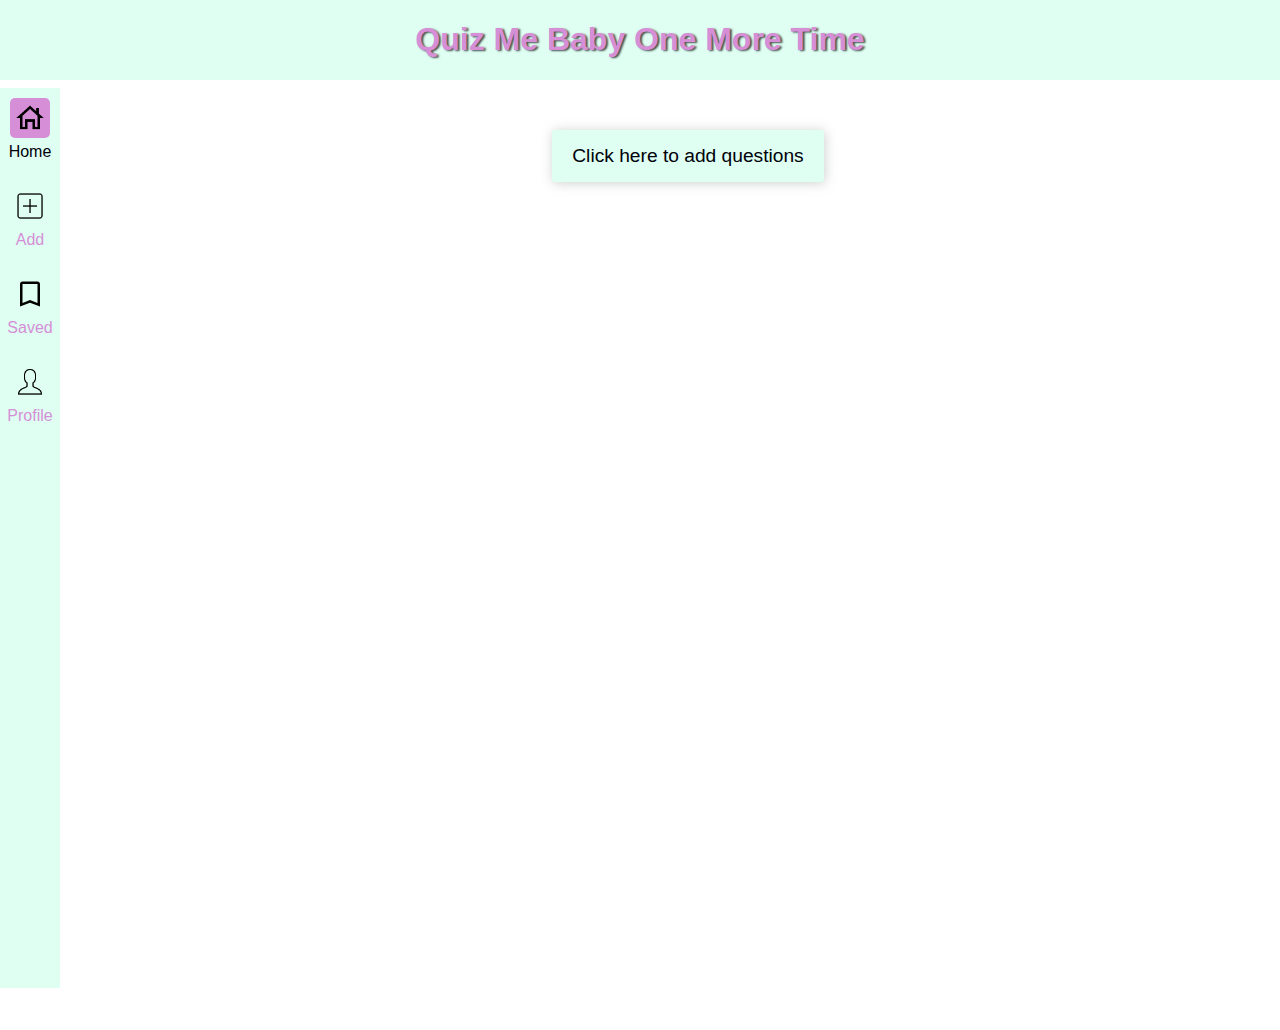
<file: index.html>
<!DOCTYPE html>
<html lang="en">
  <head>
    <meta charset="UTF-8" />
    <meta http-equiv="X-UA-Compatible" content="IE=edge" />
    <meta name="viewport" content="width=device-width, initial-scale=1.0" />
    <link rel="shortcut icon" href="./app_logo.svg" type="image/x-icon" />
    <title>Quiz App</title>
    <link rel="stylesheet" href="./components/style.css" />
    <script defer type="module" src="./JS/main.js"></script>
  </head>
  <body>
    <header class="header">
      <section class="title__Ct">
        <h1 data-js="app-name">Quiz Me Baby One More Time</h1>
      </section>
    </header>
    <main data-js="main">
      <section class="cards__grid" data-js="cardsGrid"></section>
    </main>
    <footer>
      <section class="footer__links">
        <a href="./index.html" class="footer__link">
          <img
            src="./assets/icons8-startseite-96.png"
            alt="home-button"
            class="footer__icon footer__icon--active"
          />
          <span class="nav__caption">Home</span>
        </a>
        <a href="./form.html" class="footer__link">
          <img
            src="./assets/add_new.png"
            alt="add-new-question-button"
            class="footer__icon"
          />
          <span class="nav__caption">Add</span>
        </a>

        <a href="./bookmarks.html" class="footer__link">
          <img
            src="./assets/bookmark.svg"
            alt="go-to-bookmarks"
            class="footer__icon"
          />
          <span class="nav__caption">Saved</span>
        </a>
        <a href="./profile.html" class="footer__link">
          <img
            src="./assets/icons8-geschlechtsneutraler-benutzer-100.png"
            alt="go-to-user-profile"
            class="footer__icon"
          />
          <span class="nav__caption">Profile</span>
        </a>
      </section>
    </footer>
  </body>
</html>
</file>
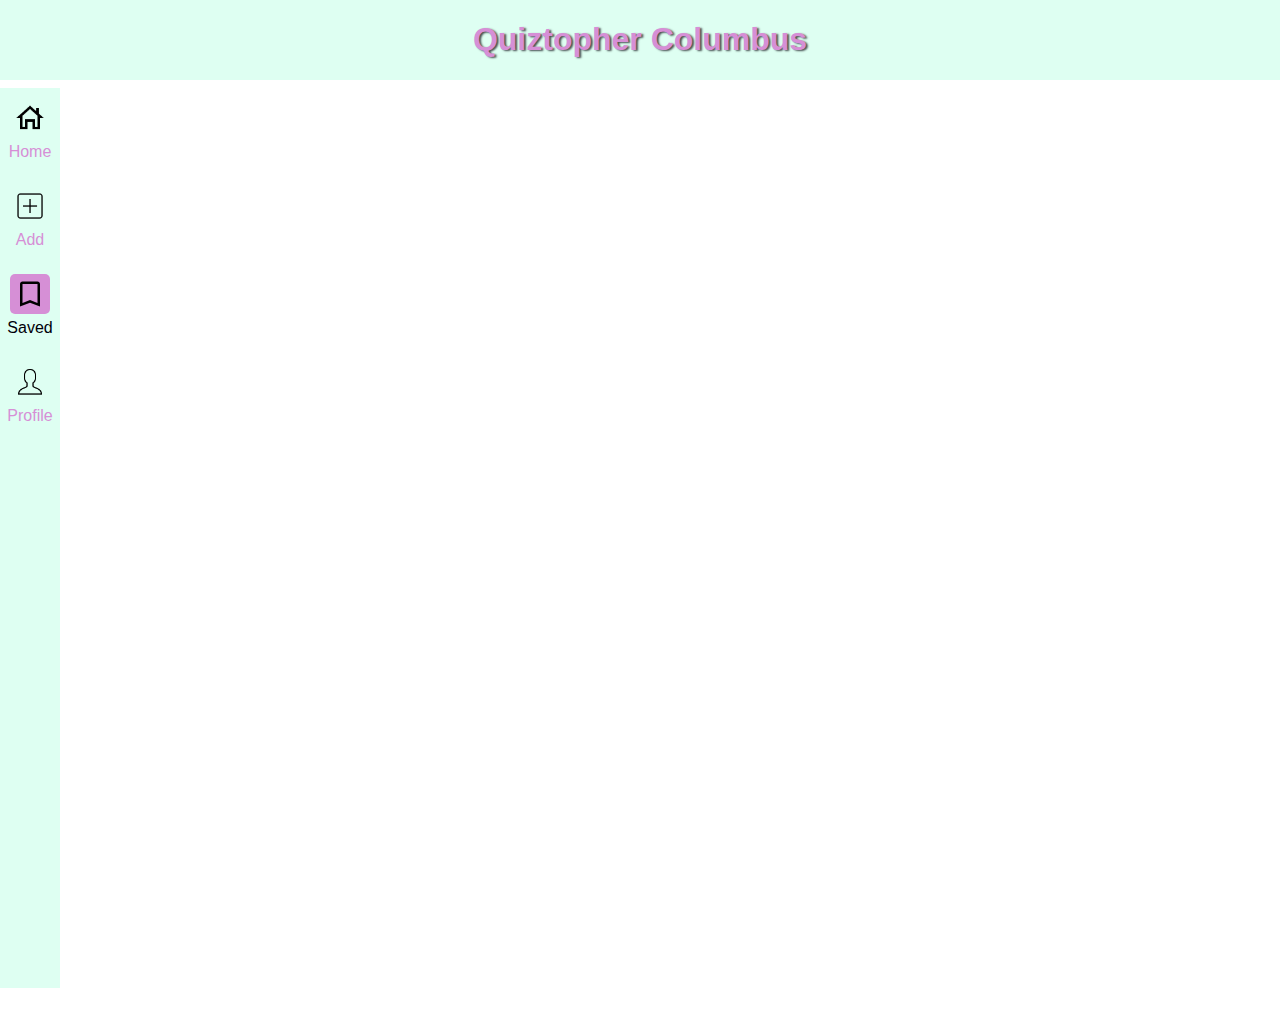
<file: bookmarks.html>
<!DOCTYPE html>
<html lang="en">
  <head>
    <meta charset="UTF-8" />
    <meta http-equiv="X-UA-Compatible" content="IE=edge" />
    <meta name="viewport" content="width=device-width, initial-scale=1.0" />
    <link rel="shortcut icon" href="./app_logo.svg" type="image/x-icon" />
    <title>Bookmarks</title>
    <link rel="stylesheet" href="./components/style.css" />
    <script defer type="module" src="./JS/saved.js"></script>
  </head>
  <body>
    <header class="header">
      <section class="title__Ct">
        <h1>Quiztopher Columbus</h1>
      </section>
    </header>
    <main data-js="main">
      <section class="favorites__grid" data-js="cardsGrid"></section>
    </main>
    <footer>
      <section class="footer__links">
        <a href="./index.html" class="footer__link">
          <img
            src="./assets/icons8-startseite-96.png"
            alt="home-button"
            class="footer__icon"
          />
          <span class="nav__caption">Home</span>
        </a>
        <a href="./form.html" class="footer__link">
          <img
            src="./assets/add_new.png"
            alt="add-new-question-button"
            class="footer__icon"
          />
          <span class="nav__caption">Add</span>
        </a>
        <a href="./bookmarks.html" class="footer__link">
          <img
            src="./assets/bookmark.svg"
            alt="go-to-bookmarks"
            class="footer__icon footer__icon--active"
          />
          <span class="nav__caption">Saved</span>
        </a>
        <a href="./profile.html" class="footer__link">
          <img
            src="./assets/icons8-geschlechtsneutraler-benutzer-100.png"
            alt="go-to-user-profile"
            class="footer__icon"
          />
          <span class="nav__caption">Profile</span>
        </a>
      </section>
    </footer>
  </body>
</html>
</file>
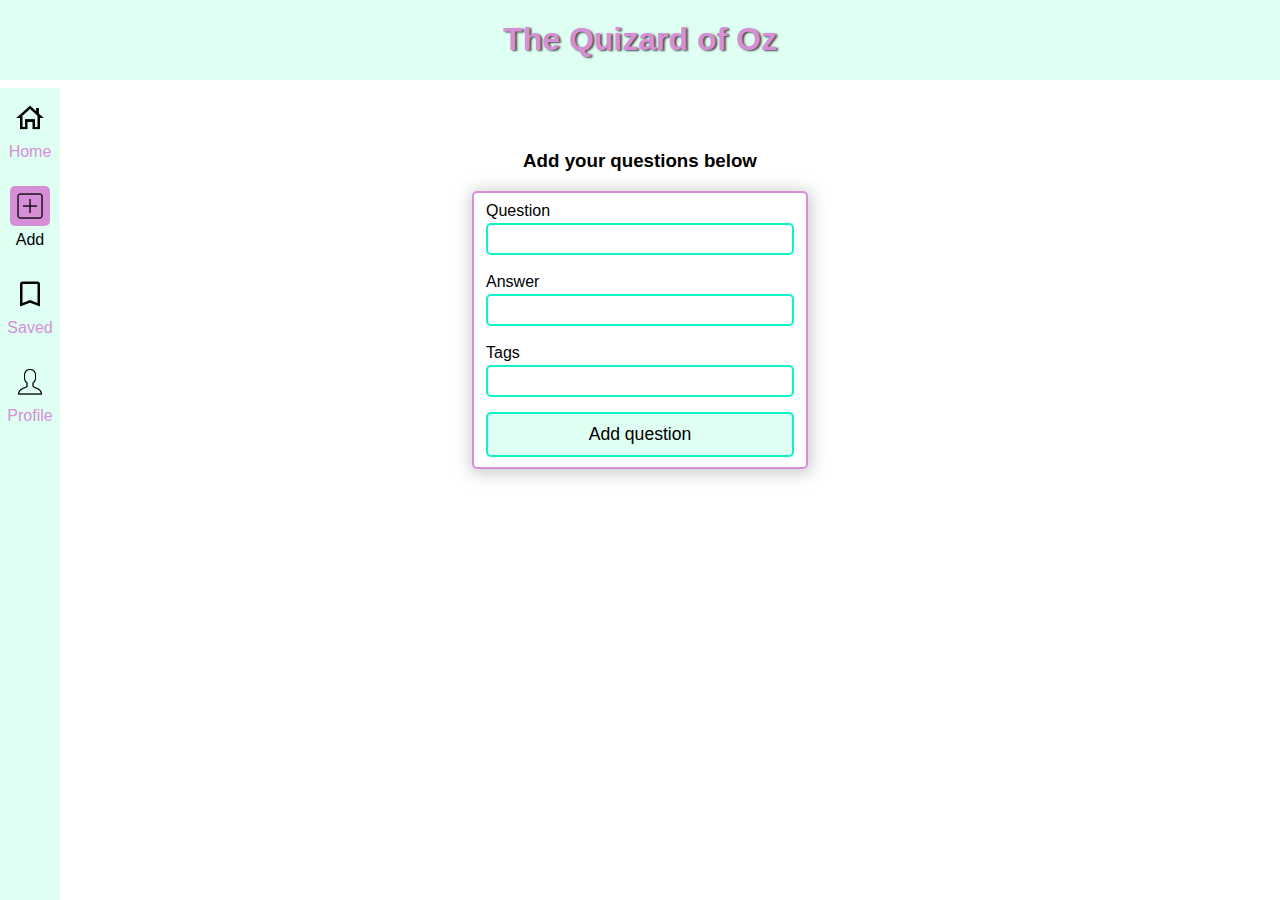
<file: form.html>
<!DOCTYPE html>
<html lang="en">
  <head>
    <link rel="shortcut icon" href="./app_logo.svg" type="image/x-icon" />
    <link rel="stylesheet" href="./components/style.css" />
    <meta charset="UTF-8" />
    <meta http-equiv="X-UA-Compatible" content="IE=edge" />
    <meta name="viewport" content="width=device-width, initial-scale=1.0" />
    <script defer type="module" src="./JS/form.js"></script>
    <title>Quiz App</title>
  </head>
  <body>
    <header class="header">
      <section class="title__Ct">
        <h1>The Quizard of Oz</h1>
      </section>
    </header>
    <main data-js="main">
      <form class="question__form" data-js="questionForm">
        <h3 class="form__title" id="form-title">Add your questions below</h3>
        <fieldset aria-labelledby="form-title">
          <label for="question">Question</label>
          <input
            type="text"
            name="question"
            id="question"
            data-js="questionInput"
            required
          />
          <label for="answer">Answer</label>
          <input
            type="text"
            name="answer"
            id="answer"
            data-js="answerInput"
            required
          />
          <label for="tags">Tags</label>
          <textarea
            name="tags"
            id="tags"
            cols="30"
            rows="1"
            data-js="tagsInput"
          ></textarea>
          <button type="submit" data-js="formButton">Add question</button>
        </fieldset>
      </form>
      <section class="modal__success" data-js="modalSuccess">
        <p class="modal__message" data-js="modalMessage">
          Succsessfully added your question to the Quiz &#9989;
        </p>
      </section>
    </main>
    <footer>
      <section class="footer__links">
        <a href="./index.html" class="footer__link">
          <img
            src="./assets/icons8-startseite-96.png"
            alt="home-button"
            class="footer__icon"
          />
          <span class="nav__caption">Home</span>
        </a>
        <a href="./form.html" class="footer__link">
          <img
            src="./assets/add_new.png"
            alt="add-new-question-button"
            class="footer__icon footer__icon--active"
          />
          <span class="nav__caption">Add</span>
        </a>
        <a href="./bookmarks.html" class="footer__link">
          <img
            src="./assets/bookmark.svg"
            alt="go-to-bookmarks"
            class="footer__icon"
          />
          <span class="nav__caption">Saved</span>
        </a>
        <a href="./profile.html" class="footer__link">
          <img
            src="./assets/icons8-geschlechtsneutraler-benutzer-100.png"
            alt="go-to-user-profile"
            class="footer__icon"
          />
          <span class="nav__caption">Profile</span>
        </a>
      </section>
    </footer>
  </body>
</html>
</file>
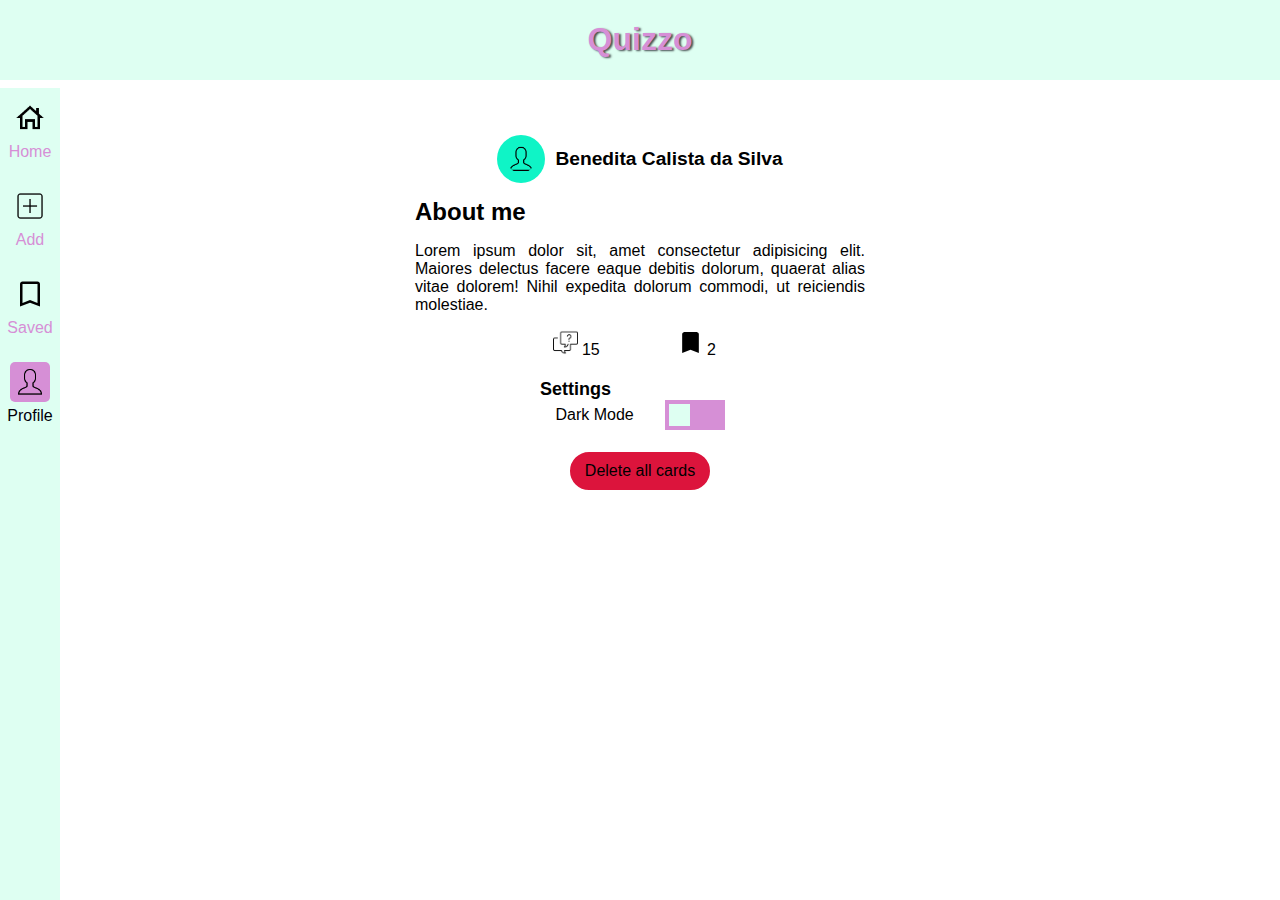
<file: profile.html>
<!DOCTYPE html>
<html lang="en">
  <head>
    <meta charset="UTF-8" />
    <meta http-equiv="X-UA-Compatible" content="IE=edge" />
    <meta name="viewport" content="width=device-width, initial-scale=1.0" />
    <link rel="shortcut icon" href="./app_logo.svg" type="image/x-icon" />
    <title>Quiz App</title>
    <link rel="stylesheet" href="./components/style.css" />
    <script defer src="./JS/profile.js"></script>
  </head>
  <body>
    <header class="header">
      <section class="title__Ct">
        <h1>Quizzo</h1>
      </section>
    </header>
    <main data-js="mainProfile">
      <section class="details__container" data-js="detailsCt">
        <section class="details">
          <img
            src="./assets/icons8-geschlechtsneutraler-benutzer-100.png"
            alt="user-image"
          />
          <span class="username">Benedita Calista da Silva</span>
        </section>
        <section class="about">
          <h2>About me</h2>
          <p class="about__me">
            Lorem ipsum dolor sit, amet consectetur adipisicing elit. Maiores
            delectus facere eaque debitis dolorum, quaerat alias vitae dolorem!
            Nihil expedita dolorum commodi, ut reiciendis molestiae.
          </p>
        </section>
        <!--    Counters     -->
        <section class="counters">
          <div class="open__questions tooltip">
            <span class="tooltiptext">Open questions</span>
            <img
              class="counter__img"
              src="./assets/icons8-question-60.png"
              alt="open-questions"
            />
            <span class="value">15</span>
          </div>
          <div class="saved__questions tooltip">
            <span class="tooltiptext">Saved questions</span>
            <img
              class="counter__img"
              src="./assets/bookmark_saved.svg"
              alt="saved-questions"
            />
            <span class="value">2</span>
          </div>
        </section>
        <section class="settings">
          <span>Settings</span>
          <div class="toggle__switch">
            <span>Dark Mode</span>
            <label for="switch" class="switch">
              <input
                type="checkbox"
                data-js="toggleMode"
                name="switch"
                id="switch"
              />
              <span class="slider"></span>
            </label>
          </div>
        </section>
        <button type="button" data-js="deleteAllQuestions">
          Delete all cards
        </button>
      </section>
    </main>
    <footer>
      <section class="footer__links">
        <a href="./index.html" class="footer__link">
          <img
            src="./assets/icons8-startseite-96.png"
            alt="home-button"
            class="footer__icon"
          />
          <span class="nav__caption">Home</span>
        </a>
        <a href="./form.html" class="footer__link">
          <img
            src="./assets/add_new.png"
            alt="add-new-question-button"
            class="footer__icon"
          />
          <span class="nav__caption">Add</span>
        </a>
        <a href="./bookmarks.html" class="footer__link">
          <img
            src="./assets/bookmark.svg"
            alt="go-to-bookmarks"
            class="footer__icon"
          />
          <span class="nav__caption">Saved</span>
        </a>
        <a href="./profile.html" class="footer__link">
          <img
            src="./assets/icons8-geschlechtsneutraler-benutzer-100.png"
            alt="go-to-user-profile"
            class="footer__icon footer__icon--active"
          />
          <span class="nav__caption">Profile</span>
        </a>
      </section>
    </footer>
  </body>
</html>
</file>
<file: components/style.css>
@import "./profile.css";
@import "./tooltip.css";
@import "./grid.css";
@import "./card.css";
@import "./answer__button.css";
@import "./footer.css";
@import "./form.css";
@import "./info__box.css";

*,
*::before,
*::after {
  box-sizing: border-box;
}

:root {
  --main: #464f51;
  --shadow-dust: #7c7f7f61;
  --dark: #000009;
  --contrast-light: #defff2;
  --contrast-green: #0ff4c6;
  --contrast-red: #d68fd6;
  --white: #fff;
  --footer-height: 50px;
  --header-height: 110px;
}

html,
body {
  padding: 0;
  margin: 0;
  min-height: 100vh;
  font-family: Arial, Helvetica, sans-serif;
}

body {
  display: flex;
  flex-direction: column;
  align-items: flex-start;
}

/* [data-js="main"]  */
main {
  margin-bottom: calc(var(--footer-height) + 2rem);
  margin-top: calc(var(--footer-height) / 2);
}

header {
  position: sticky;
  top: 0;
  background-color: var(--contrast-light);
  z-index: 1;
  max-height: max-content;
  /* var(--header-height); */
}

h1 {
  text-align: center;
  color: var(--contrast-red);
  text-shadow: 2px 1px 2px var(--main);
  font-size: 2rem;
}

/* Class for dark mode */
/* 
.dark {
  background-color: var(--main);
  color: var(--contrast-light);
  transition: 0.4s;
} */

.header {
  width: 100vw;
}

@media (min-width: 900px) {
  body {
    flex-direction: row;
  }

  .header {
    position: fixed;
    top: 0;
  }
}
</file>
